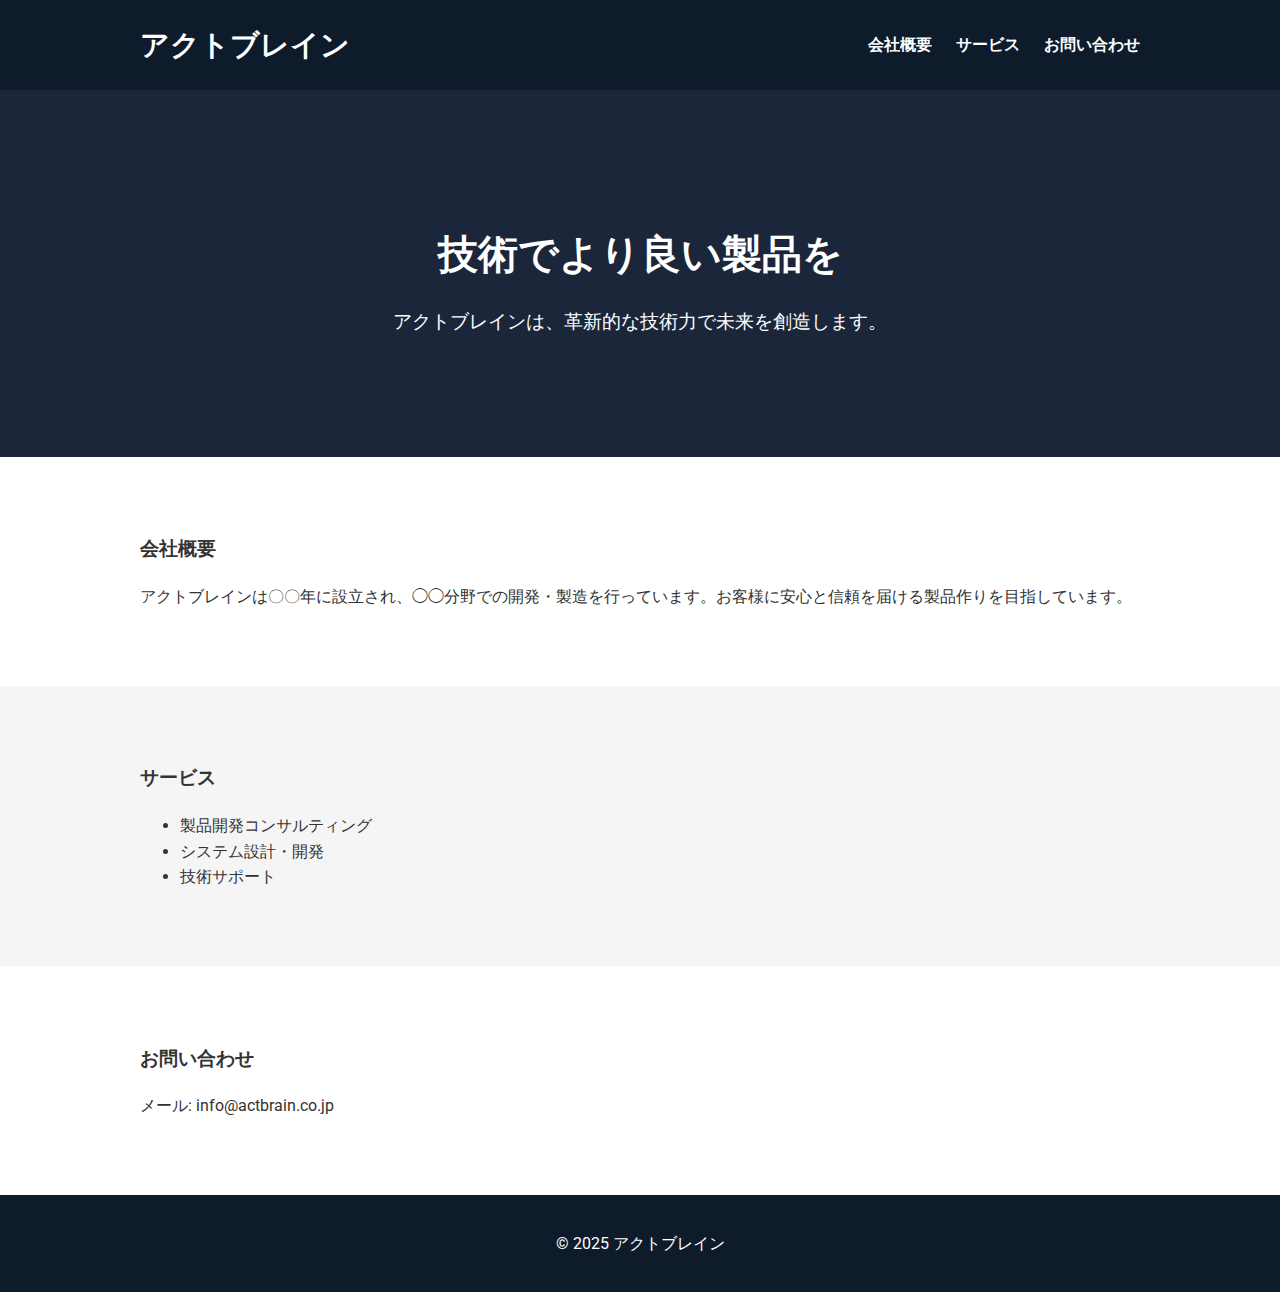
<file: index.html>
<!DOCTYPE html>
<html lang="ja">
<head>
  <meta charset="UTF-8" />
  <meta name="viewport" content="width=device-width, initial-scale=1.0" />
  <title>アクトブレイン | 技術でより良い製品を</title>
  <link rel="stylesheet" href="css/style.css" />
  <link href="https://fonts.googleapis.com/css2?family=Roboto:wght@400;700&display=swap" rel="stylesheet">
</head>
<body>
  <header>
    <div class="container">
      <h1 class="logo">アクトブレイン</h1>
      <nav>
        <ul>
          <li><a href="#about">会社概要</a></li>
          <li><a href="#services">サービス</a></li>
          <li><a href="#contact">お問い合わせ</a></li>
        </ul>
      </nav>
    </div>
  </header>

  <section class="hero">
    <div class="hero-text">
      <h2>技術でより良い製品を</h2>
      <p>アクトブレインは、革新的な技術力で未来を創造します。</p>
    </div>
  </section>

  <section id="about" class="section">
    <div class="container">
      <h3>会社概要</h3>
      <p>アクトブレインは〇〇年に設立され、◯◯分野での開発・製造を行っています。お客様に安心と信頼を届ける製品作りを目指しています。</p>
    </div>
  </section>

  <section id="services" class="section section-alt">
    <div class="container">
      <h3>サービス</h3>
      <ul>
        <li>製品開発コンサルティング</li>
        <li>システム設計・開発</li>
        <li>技術サポート</li>
      </ul>
    </div>
  </section>

  <section id="contact" class="section">
    <div class="container">
      <h3>お問い合わせ</h3>
      <p>メール: info@actbrain.co.jp</p>
    </div>
  </section>

  <footer>
    <div class="container">
      <p>&copy; 2025 アクトブレイン</p>
    </div>
  </footer>
</body>
</html>
</file>
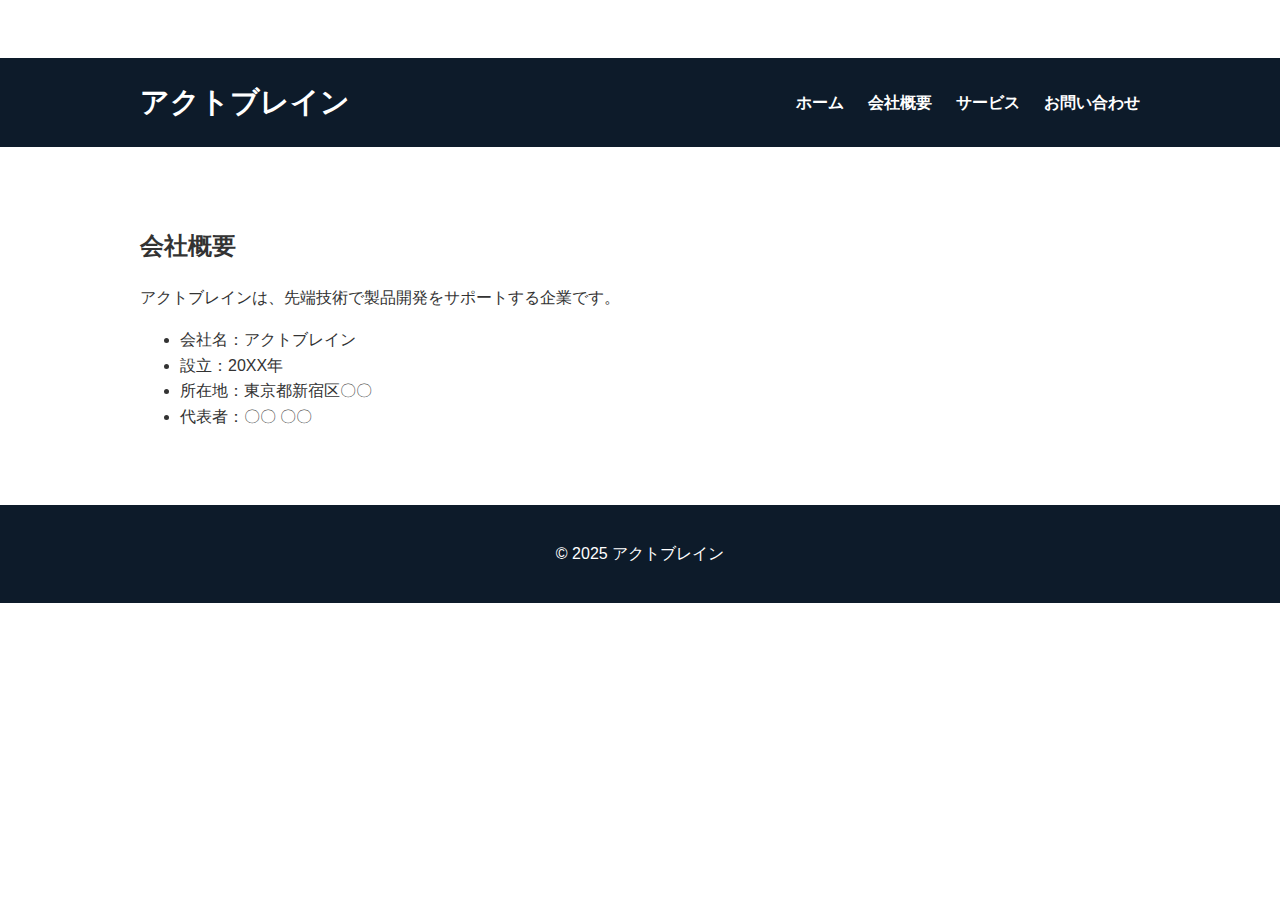
<file: company.html>
<!DOCTYPE html>
<nav>
  <ul>
    <li><a href="index.html">ホーム</a></li>
    <li><a href="company.html">会社概要</a></li>
    <li><a href="services.html">サービス</a></li>
    <li><a href="contact.html">お問い合わせ</a></li>
  </ul>
</nav>

<html lang="ja">
<head>
  <meta charset="UTF-8" />
  <title>会社概要 | アクトブレイン</title>
  <link rel="stylesheet" href="css/style.css" />
</head>
<body>
  <header>
    <div class="container">
      <h1 class="logo">アクトブレイン</h1>
      <nav>
        <ul>
          <li><a href="index.html">ホーム</a></li>
          <li><a href="company.html">会社概要</a></li>
          <li><a href="services.html">サービス</a></li>
          <li><a href="contact.html">お問い合わせ</a></li>
        </ul>
      </nav>
    </div>
  </header>

  <section class="section">
    <div class="container">
      <h2>会社概要</h2>
      <p>アクトブレインは、先端技術で製品開発をサポートする企業です。</p>
      <ul>
        <li>会社名：アクトブレイン</li>
        <li>設立：20XX年</li>
        <li>所在地：東京都新宿区〇〇</li>
        <li>代表者：〇〇 〇〇</li>
      </ul>
    </div>
  </section>

  <footer>
    <div class="container">
      <p>&copy; 2025 アクトブレイン</p>
    </div>
  </footer>
</body>
</html>
</file>
<file: css/style.css>
/* フォントとベース設定 */
body {
  margin: 0;
  font-family: 'Roboto', sans-serif;
  line-height: 1.6;
  background-color: #ffffff;
  color: #333;
}

.container {
  width: 90%;
  max-width: 1000px;
  margin: 0 auto;
}

/* ヘッダー */
header {
  background-color: #0d1b2a; /* ネイビー */
  color: white;
  padding: 1em 0;
}

.logo {
  margin: 0;
  font-size: 1.8em;
}

nav ul {
  list-style: none;
  padding: 0;
  display: flex;
  gap: 1.5em;
}

nav a {
  color: white;
  text-decoration: none;
  font-weight: bold;
}

header .container {
  display: flex;
  justify-content: space-between;
  align-items: center;
}

/* ヒーロー */
.hero {
  background-color: #1b263b;
  color: white;
  text-align: center;
  padding: 100px 20px;
}

.hero h2 {
  font-size: 2.5em;
  margin-bottom: 0.5em;
}

.hero p {
  font-size: 1.2em;
}

/* セクション */
.section {
  padding: 60px 0;
}

.section-alt {
  background-color: #f5f5f5;
}

/* フッター */
footer {
  background-color: #0d1b2a;
  color: white;
  text-align: center;
  padding: 20px 0;
}

/* レスポンシブ */
@media (max-width: 600px) {
  nav ul {
    flex-direction: column;
    gap: 1em;
  }

  .hero h2 {
    font-size: 2em;
  }
}
</file>
